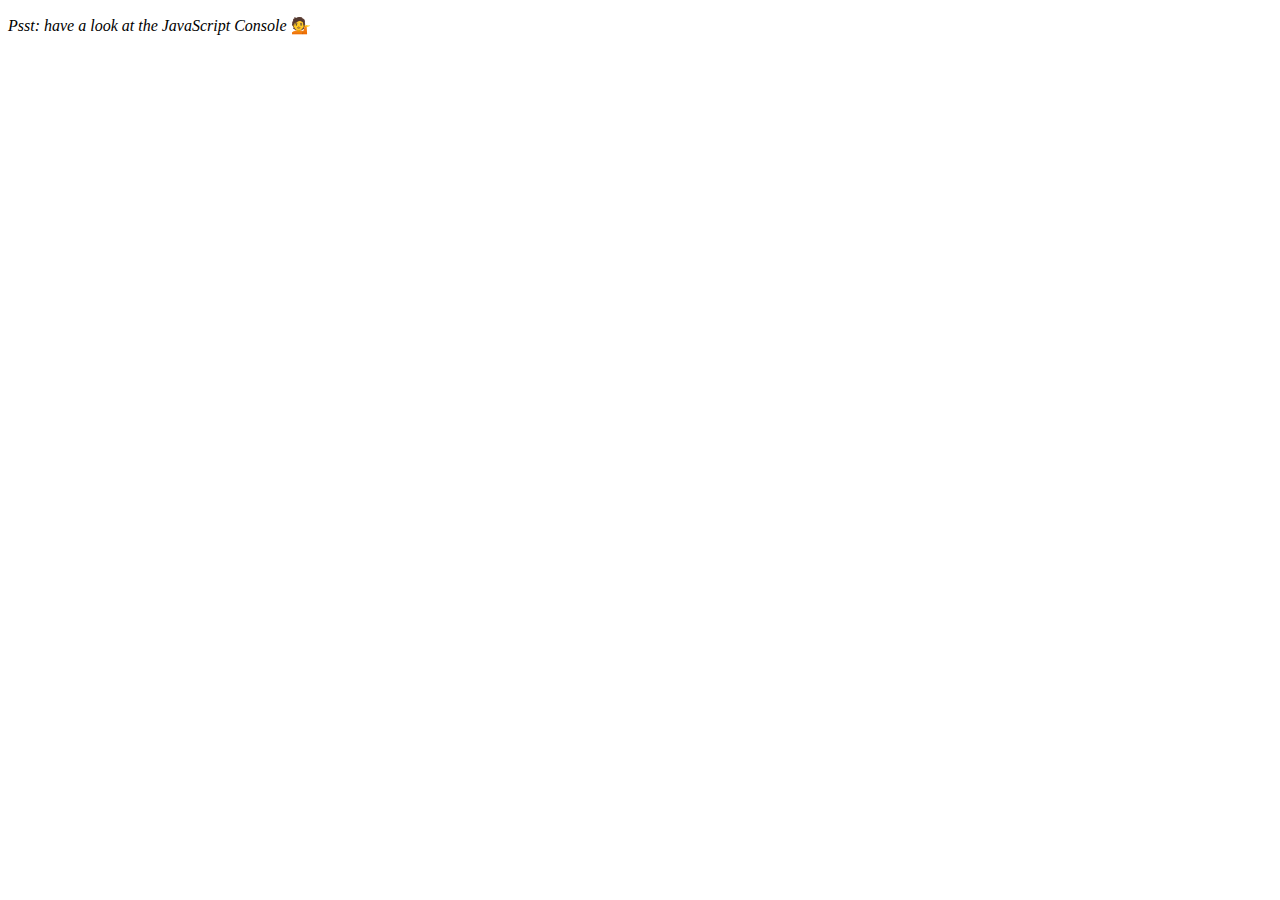
<file: javascript-30/array-cardio-day-1/index.html>
<!DOCTYPE html>
<html lang="en">

<head>
    <meta charset="UTF-8">
    <title>Array Cardio 💪</title>
</head>

<body>
    <p><em>Psst: have a look at the JavaScript Console</em> 💁</p>
    <script>
        // Get your shorts on - this is an array workout!
        // ## Array Cardio Day 1

        // Some data we can work with

        const inventors = [
            { first: 'Albert', last: 'Einstein', year: 1879, passed: 1955 },
            { first: 'Isaac', last: 'Newton', year: 1643, passed: 1727 },
            { first: 'Galileo', last: 'Galilei', year: 1564, passed: 1642 },
            { first: 'Marie', last: 'Curie', year: 1867, passed: 1934 },
            { first: 'Johannes', last: 'Kepler', year: 1571, passed: 1630 },
            { first: 'Nicolaus', last: 'Copernicus', year: 1473, passed: 1543 },
            { first: 'Max', last: 'Planck', year: 1858, passed: 1947 },
            { first: 'Katherine', last: 'Blodgett', year: 1898, passed: 1979 },
            { first: 'Ada', last: 'Lovelace', year: 1815, passed: 1852 },
            { first: 'Sarah E.', last: 'Goode', year: 1855, passed: 1905 },
            { first: 'Lise', last: 'Meitner', year: 1878, passed: 1968 },
            { first: 'Hanna', last: 'Hammarström', year: 1829, passed: 1909 }
        ];

        const people = [
            'Bernhard, Sandra', 'Bethea, Erin', 'Becker, Carl', 'Bentsen, Lloyd', 'Beckett, Samuel', 'Blake, William', 'Berger, Ric', 'Beddoes, Mick', 'Beethoven, Ludwig',
            'Belloc, Hilaire', 'Begin, Menachem', 'Bellow, Saul', 'Benchley, Robert', 'Blair, Robert', 'Benenson, Peter', 'Benjamin, Walter', 'Berlin, Irving',
            'Benn, Tony', 'Benson, Leana', 'Bent, Silas', 'Berle, Milton', 'Berry, Halle', 'Biko, Steve', 'Beck, Glenn', 'Bergman, Ingmar', 'Black, Elk', 'Berio, Luciano',
            'Berne, Eric', 'Berra, Yogi', 'Berry, Wendell', 'Bevan, Aneurin', 'Ben-Gurion, David', 'Bevel, Ken', 'Biden, Joseph', 'Bennington, Chester', 'Bierce, Ambrose',
            'Billings, Josh', 'Birrell, Augustine', 'Blair, Tony', 'Beecher, Henry', 'Biondo, Frank'
        ];

        // Array.prototype.filter()
        // 1. Filter the list of inventors for those who were born in the 1500's

        let filter = inventors.filter(inventor => (inventor.year >= 1500 && inventor.year < 1600));
        console.table(filter);

        // Array.prototype.map()
        // 2. Give us an array of the inventors first and last names

        let firstAndLastName = inventors.map(inventor => {
            return [inventor.first, inventor.last];
        } );
        console.log(firstAndLastName);

        // Array.prototype.sort()
        // 3. Sort the inventors by birthdate, oldest to youngest

        let oldToYoung = inventors.sort((a,b) => (a.year > b.year) ? -1 : 1);
        console.table(oldToYoung);

        // Array.prototype.reduce()
        // 4. How many years did all the inventors live all together?

        let live = inventors.reduce((acc,inventor) => {
            return acc + (inventor.passed - inventor.year);
        },0)
        console.log(live);

        // 5. Sort the inventors by years lived

        let lived  = inventors.sort((a,b) => {
            let aLived = a.passed - a.year;
            let bLived = b.passed - b.year;
            (aLived < bLived) ? -1 : 1 ;
        })
        console.table(lived);

        // 6. create a list of Boulevards in Paris that contain 'de' anywhere in the name
        // https://en.wikipedia.org/wiki/Category:Boulevards_in_Paris

        let category = document.querySelector(`.mw-category`);
        let links = Array.from(category.querySelectorAll(`a`));
        let de = links.map(link => link.textContent).filter(name => name.includes(`de`));

        // 7. sort Exercise
        // Sort the people alphabetically by last name

        let sortByLastName = inventors.sort((a,b) => (a.last > b.last) ? 1 : -1)
        console.table(sortByLastName);

        // 8. Reduce Exercise
        // Sum up the instances of each of these
        const data = ['car', 'car', 'truck', 'truck', 'bike', 'walk', 'car', 'van', 'bike', 'walk', 'car', 'van', 'car', 'truck'];

        let sumUp = data.reduce( (obj,name) => {
            if(!obj[name]){
                obj[name] = 0
            }
            ++obj[name];
            return obj;
        },{})

        console.log(sumUp);
    </script>
</body>

</html>
</file>
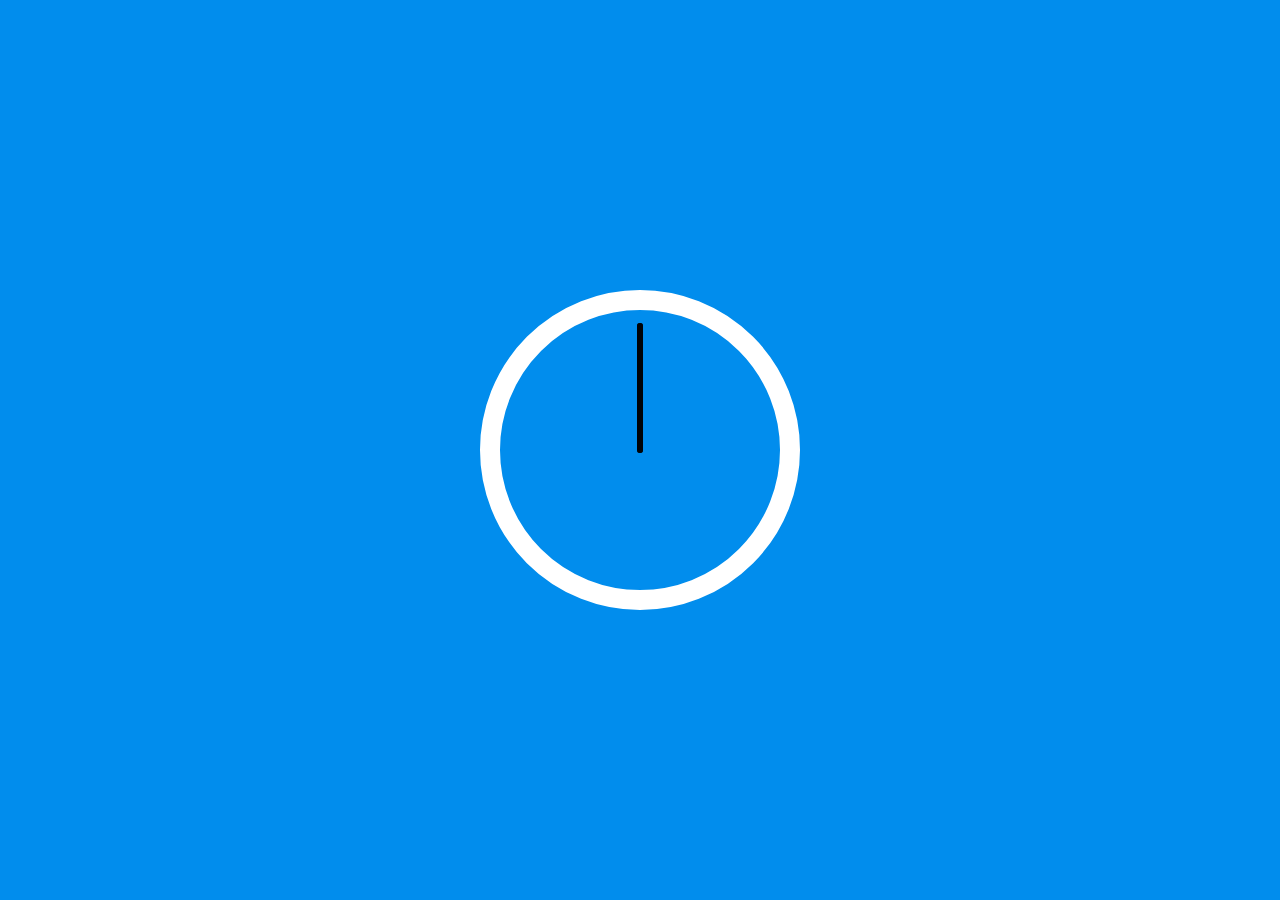
<file: javascript-30/clock/index.html>
<!DOCTYPE html>
<html lang="en">
<head>
    <meta charset="UTF-8">
    <meta http-equiv="X-UA-Compatible" content="IE=edge">
    <meta name="viewport" content="width=device-width, initial-scale=1.0">
    <title>css-clock</title>
    <link rel="stylesheet" href="style.css">
</head>
<body>
    <div class="clock">
        <div class="clock-face">
            <div class="hand hour-hand"></div>
            <div class="hand minute-hand"></div>
            <div class="hand second-hand"></div>
        </div>
    </div>

    <script>

        function setTime(){
            let now = new Date();
            let seconds = now.getSeconds();
            let secDegrees = ((seconds/60) * 360 ) + 90;
            let secondHand = document.querySelector(`.second-hand`);
            secondHand.style.transform = ` rotate(${secDegrees}deg) `;

            let minutes = now.getMinutes();
            let minDegrees = ((minutes/60) * 360 )  + 90;
            let minuteHand = document.querySelector(`.minute-hand`);
            minuteHand.style.transform = ` rotate(${minDegrees}deg) `;

            let hours = now.getHours();
            let hourDegrees = ((hours/12) * 360 ) + 90;
            let hourHand = document.querySelector(`.hour-hand`);
            hourHand.style.transform = ` rotate(${hourDegrees}deg) `;

            console.log(secDegrees);
            // console.log( `${hours} : ${minutes} : ${seconds} `);
        }

        setInterval(setTime, 1000);

    </script>


</body>
</html>
</file>
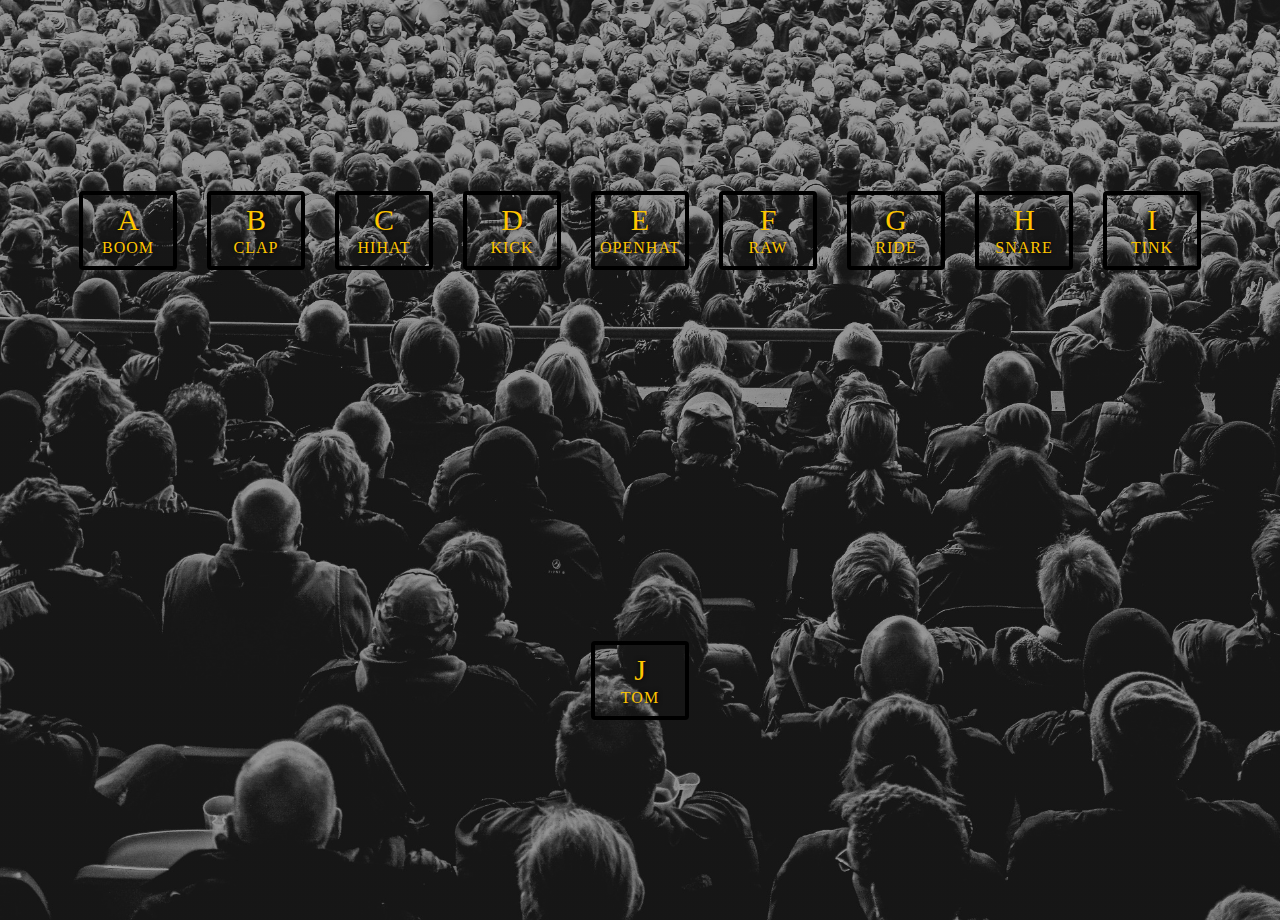
<file: javascript-30/drum-kit/index.html>
<!DOCTYPE html>
<html lang="en">

<head>
    <meta charset="UTF-8">
    <meta http-equiv="X-UA-Compatible" content="IE=edge">
    <meta name="viewport" content="width=device-width, initial-scale=1.0">
    <title>Drum-kit</title>
    <link rel="stylesheet" href="./style.css">
</head>

<body>
    <section class="keys">
        <div data-key="65" class="key">
            <kbd>A</kbd>
            <span>Boom</span>
        </div>
        <div data-key="66" class="key">
            <kbd>B</kbd>
            <span>clap</span>
        </div>
        <div data-key="67" class="key">
            <kbd>C</kbd>
            <span>hihat</span>
        </div>
        <div data-key="68" class="key">
            <kbd>D</kbd>
            <span>kick</span>
        </div>
        <div data-key="69" class="key">
            <kbd>E</kbd>
            <span>openhat</span>
        </div>
        <div data-key="70" class="key">
            <kbd>F</kbd>
            <span>raw</span>
        </div>
        <div data-key="71" class="key">
            <kbd>G</kbd>
            <span>ride</span>
        </div>
        <div data-key="72" class="key">
            <kbd>H</kbd>
            <span>snare</span>
        </div>
        <div data-key="73" class="key">
            <kbd>I</kbd>
            <span>tink</span>
        </div>
        <div data-key="74" class="key">
            <kbd>J</kbd>
            <span>tom</span>
        </div>
    </section>

    <audio data-key="65" src="./sounds/boom.wav"></audio>
    <audio data-key="66" src="./sounds/clap.wav"></audio>
    <audio data-key="67" src="./sounds/hihat.wav"></audio>
    <audio data-key="68" src="./sounds/kick.wav"></audio>
    <audio data-key="69" src="./sounds/openhat.wav"></audio>
    <audio data-key="70" src="./sounds/raw.wav"></audio>
    <audio data-key="71" src="./sounds/ride.wav"></audio>
    <audio data-key="72" src="./sounds/snare.wav"></audio>
    <audio data-key="73" src="./sounds/tink.wav"></audio>
    <audio data-key="74" src="./sounds/tom.wav"></audio>

<script src="./script.js"></script>
</body>

</html>
<!--  -->
</file>
<file: javascript-30/clock/style.css>
/* http://meyerweb.com/eric/tools/css/reset/ 
   v2.0 | 20110126
   License: none (public domain)
*/

html, body, div, span, applet, object, iframe,
h1, h2, h3, h4, h5, h6, p, blockquote, pre,
a, abbr, acronym, address, big, cite, code,
del, dfn, em, img, ins, kbd, q, s, samp,
small, strike, strong, sub, sup, tt, var,
b, u, i, center,
dl, dt, dd, ol, ul, li,
fieldset, form, label, legend,
table, caption, tbody, tfoot, thead, tr, th, td,
article, aside, canvas, details, embed, 
figure, figcaption, footer, header, hgroup, 
menu, nav, output, ruby, section, summary,
time, mark, audio, video {
	margin: 0;
	padding: 0;
	border: 0;
	font-size: 100%;
	font: inherit;
	vertical-align: baseline;
}
/* HTML5 display-role reset for older browsers */
article, aside, details, figcaption, figure, 
footer, header, hgroup, menu, nav, section {
	display: block;
}
body {
	line-height: 1;
}
ol, ul {
	list-style: none;
}
blockquote, q {
	quotes: none;
}
blockquote:before, blockquote:after,
q:before, q:after {
	content: '';
	content: none;
}
table {
	border-collapse: collapse;
	border-spacing: 0;
}

/* custom styles */
html {
    font-size: 10px;
}
body {
    background: #018DED url(https://unsplash.it/1500/1000?image=881&blur=5);
    background-size: cover;
    display: flex;
    min-height: 100vh;
    padding: 0 2rem;
    justify-content: center;
    align-items: center;
}
.clock {
    border: 2rem solid white;
    max-width: 26rem;
    width: 100%;
    padding: 1rem;
    height: 26rem;
    border-radius: 50%;
}
.clock-face {
    position: relative;
    height: 100%;
    width: 100%;
}
.hand {
    width: 50%;
    background-color: rgba(0,0,0,0.7);
    height: 0.6rem;
    position: absolute;
    top: 50%;
    border-radius: .3rem;
    transform-origin: 100%;
    transition: all 0.05s;
    transform: rotate(90deg);
    transition-timing-function: cubic-bezier(0.1, 2.7, 0.58, 1);
}
</file>
<file: javascript-30/drum-kit/style.css>
/* http://meyerweb.com/eric/tools/css/reset/ 
   v2.0 | 20110126
   License: none (public domain)
*/

html, body, div, span, applet, object, iframe,
h1, h2, h3, h4, h5, h6, p, blockquote, pre,
a, abbr, acronym, address, big, cite, code,
del, dfn, em, img, ins, kbd, q, s, samp,
small, strike, strong, sub, sup, tt, var,
b, u, i, center,
dl, dt, dd, ol, ul, li,
fieldset, form, label, legend,
table, caption, tbody, tfoot, thead, tr, th, td,
article, aside, canvas, details, embed, 
figure, figcaption, footer, header, hgroup, 
menu, nav, output, ruby, section, summary,
time, mark, audio, video {
	margin: 0;
	padding: 0;
	border: 0;
	font-size: 100%;
	font: inherit;
	vertical-align: baseline;
}
/* HTML5 display-role reset for older browsers */
article, aside, details, figcaption, figure, 
footer, header, hgroup, menu, nav, section {
	display: block;
}
body {
	line-height: 1;
}
ol, ul {
	list-style: none;
}
blockquote, q {
	quotes: none;
}
blockquote:before, blockquote:after,
q:before, q:after {
	content: '';
	content: none;
}
table {
	border-collapse: collapse;
	border-spacing: 0;
}

/* custom styles */

html {
    font-size: 10px;
    background: linear-gradient(rgba(0,0,0,0.4), rgba(0,0,0,0.4) ), url(./background-img/background.jpg) no-repeat;
    background-size: cover;
}
body {
}
.keys {
    padding: 1rem;
    min-height: 100vh;
    display: flex;
    flex-wrap: wrap;
    align-items: center;
    flex: 1;
    justify-content: center;
}
.key {
    border: .4rem solid black;
    border-radius: .4rem;
    padding: 1rem;
    width: 7rem;
    font-size: 2rem;
    transition: all 0.07s;
    text-shadow: 0 0 .5rem black;
    margin: 0 1.5rem 1rem 1.5rem;
    display: flex;
    flex-direction: column;
    align-items: center;
}
.playing {
    transform: scale(1.1);
    border-color: #ffc600;
    box-shadow: 0 0 1rem #ffc600;
}

kbd {
    color: #ffc600;
    font-size: 3rem;
    margin-bottom: .5rem;
}
span {
    font-size: 1.6rem;
    text-transform: uppercase;
    letter-spacing: .1rem;
    color: #ffc600;
}
</file>
